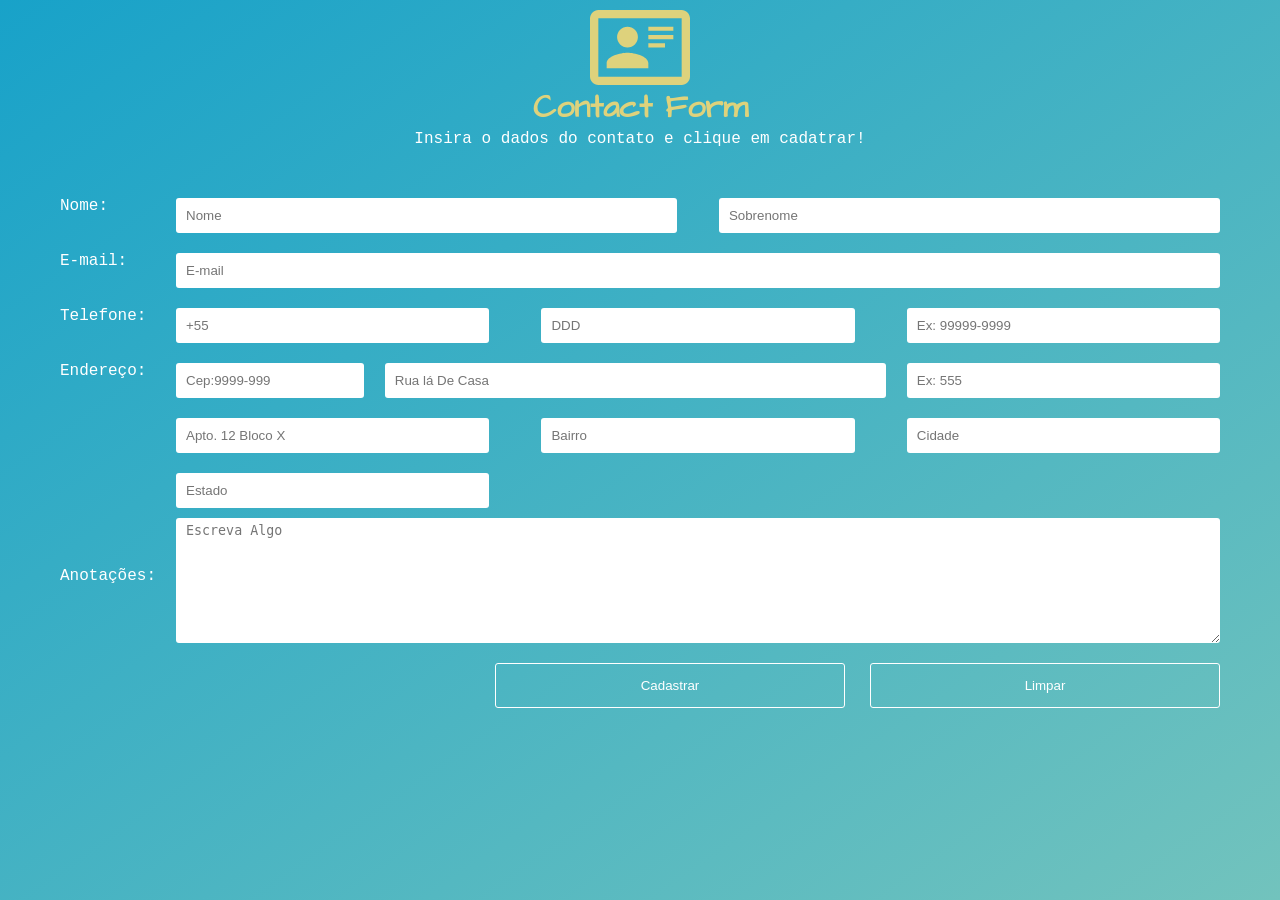
<file: ContactForm/index.html>
<!DOCTYPE html>
<html lang="pt-BR">

<head>
    <meta charset="UTF-8">
    <meta name="viewport" content="width=device-width, initial-scale=1.0">
    <title>ContactForm</title>
    <link rel="stylesheet" href="css/style.css">
</head>

<body>

    <header class="header">
        <div class="container container--flex-column">
            <img class="header__logo" src="./images/Vector.svg" alt="Logotipo do ContactForm">
            <h1 class="header__title">Contact Form</h1>
            <p class="header__text">Insira o dados do contato e clique em cadatrar!</p>
        </div>
    </header>

    <main>
        <div class="container">
            <form class="contact-form" action="">
                <div class="contact-form__linha">
                    <div class="contact-form__col-a">
                        <label class="contact-form__label" for="nome">Nome:</label>
                    </div>
                    <div class="contact-form__col-b">
                        <input class="contact-form__input contact-form__input--metade .contact-form__input:focus"
                            name="nome" id="nome" type="text" placeholder="Nome">
                        <input class="contact-form__input contact-form__input--metade .contact-form__input:focus"
                            name="sobrenome" id="sobrenome" type="text" placeholder="Sobrenome">
                    </div>
                </div>
                <div class="contact-form__linha">
                    <div class="contact-form__col-a">
                        <label class="contact-form__label" for="email">E-mail:</label>
                    </div>
                    <div class="contact-form__col-b">
                        <input class="contact-form__input contact-form__input--maximo" name="email" id="email"
                            type="email" placeholder="E-mail">
                    </div>
                </div>
                <div class="contact-form__linha">
                    <div class="contact-form__col-a">
                        <label class="contact-form__label" for="algo">Telefone:</label>
                    </div>
                    <div class="contact-form__col-b">
                        <input class="contact-form__input   contact-form__input--tres" name="numerointer"
                            id="numerointer" type="text" placeholder="+55">
                        <input class="contact-form__input contact-form__input--tres" name="DDD" id="DDD" type="text"
                            placeholder="DDD">
                        <input class="contact-form__input contact-form__input--tres" name="telefone" id="telefone"
                            type="text" placeholder="Ex: 99999-9999">
                    </div>
                </div>
                <div class="contact-form__linha">
                    <div class="contact-form__col-a">
                        <label class="contact-form__label" for="algo">Endereço:</label>
                    </div>
                    <div class="contact-form__col-b">
                        <input class="contact-form__input contact-form__input--dois" name="cep" id="cep" type="text"
                            placeholder="Cep:9999-999">
                        <input class="contact-form__input contact-form__input--metade" name="rua" id="rua" type="text"
                            placeholder="Rua lá De Casa">
                        <input class="contact-form__input contact-form__input--tres" name="numero" id="numero"
                            type="text" placeholder="Ex: 555">
                    </div>
                </div>
                <div class="contact-form__linha">
                    <div class="contact-form__col-a">
                        <label class="contact-form__label" for="AP"></label>
                    </div>
                    <div class="contact-form__col-b">
                        <input class="contact-form__input   contact-form__input--tres" name="AP" id="AP" type="text"
                            placeholder="Apto. 12 Bloco X">
                        <input class="contact-form__input contact-form__input--tres" name="bairro" id="bairro"
                            type="text" placeholder="Bairro">
                        <input class="contact-form__input contact-form__input--tres" name="cidade" id="cidade"
                            type="text" placeholder="Cidade">
                    </div>
                </div>
                <div class="contact-form__linha">
                    <div class="contact-form__col-a">
                        <label class="contact-form__label" for="algo"></label>
                    </div>
                    <div class="contact-form__col-b">
                        <input class="contact-form__input contact-form__input--tres" name="estado" id="estado"
                            type="text" placeholder="Estado">
                    </div>
                </div>


                <div class="contact-form__linha">
                    <div class="contact-form__col-a">
                        <label class="contact-form__label" for="AP">Anotações:</label>
                    </div>
                    <div class="contact-form__col-b">
                        <textarea class="Textarea contact-form__input" name="textarea" id="textarea"
                            placeholder="Escreva Algo"></textarea>
                    </div>
                </div>
                <article class="contact-button">
                    <button onclick="validarFormulario()" class="contact-button__cadastro contact-form__input" type="button"
                        id="Cadastrar" name="Cadastrar">Cadastrar</button>
                    <button onclick="alert('LIMPEI TUDINHO VAI TOMANDO!')"
                        class="contact-button__limpar contact-form__input" type="reset">Limpar</button>
                </article>
            </form>
        </div>
    </main>

    <!-- <script>
        function MinhaFuncao() {
            let nome = document.getElementById("nome").value;
            let sobrenome = document.getElementById("sobrenome").value;
            /*let email = document.getElementById("email").value;
            let telefone = document.getElementById("telefone").value;
            let numeinter = document.getElementById("numerointer").value;
            let numero = document.getElementById("numero").value;
            let rua = document.getElementById("rua").value;
            let estado = document.getElementById("estado").value;
            let DDD = document.getElementById("DDD").value;
            let cep = document.getElementById("cep").value;
            let AP = document.getElementById("AP").value;
            let bairro = document.getElementById("bairro").value;
            let cidade = document.getElementById("cidade").value;*/

            if (nome.length == 0) {
                document.getElementById("nome").style.border = "1px solid red";
                alert("Por favor, preencha o campo nome.");
            } /*else if (sobrenome.length == 0) {
                document.getElementById("sobrenome").style.border = "1px solid red";
                alert("Por favor, preencha o campo sobrenome.");
            } else if (email.length == 0) {
                document.getElementById("email").style.border = "1px solid red";
                alert("Por favor, preencha o campo email.");
            } else if (numeinter.length == 0) {
                document.getElementById("numerointer").style.border = "1px solid red";
                alert("Por favor, preencha o campo número internacional.");
            } else if (DDD.length == 0) {
                document.getElementById("DDD").style.border = "1px solid red";
                alert("Por favor, preencha o campo DDD.");
            } else if (telefone.length == 0) {
                document.getElementById("telefone").style.border = "1px solid red";
                alert("Por favor, preencha o campo telefone.");
            } else if (cep.length == 0) {
                document.getElementById("cep").style.border = "1px solid red";
                alert("Por favor, preencha o campo cep.");
            } else if (rua.length == 0) {
                document.getElementById("rua").style.border = "1px solid red";
                alert("Por favor, preencha o campo rua.");
            } else if (numero.length == 0) {
                document.getElementById("numero").style.border = "1px solid red";
                alert("Por favor, preencha o campo número.");
            } else if (AP.length == 0) {
                document.getElementById("AP").style.border = "1px solid red";
                alert("Por favor, preencha o campo AP.");
            } else if (bairro.length == 0) {
                document.getElementById("bairro").style.border = "1px solid red";
                alert("Por favor, preencha o campo bairro.");
            } else if (cidade.length == 0) {
                document.getElementById("cidade").style.border = "1px solid red";
                alert("Por favor, preencha o campo cidade.");
            } else if (estado.length == 0) {
                document.getElementById("estado").style.border = "1px solid red";
                alert("Por favor, preencha o campo estado.");
            }*/ else {
                alert("Cadastrado com sucesso!");
            }
        }
    </script> -->
<script src="js/script.js"></script>
</body>

</html>
</file>
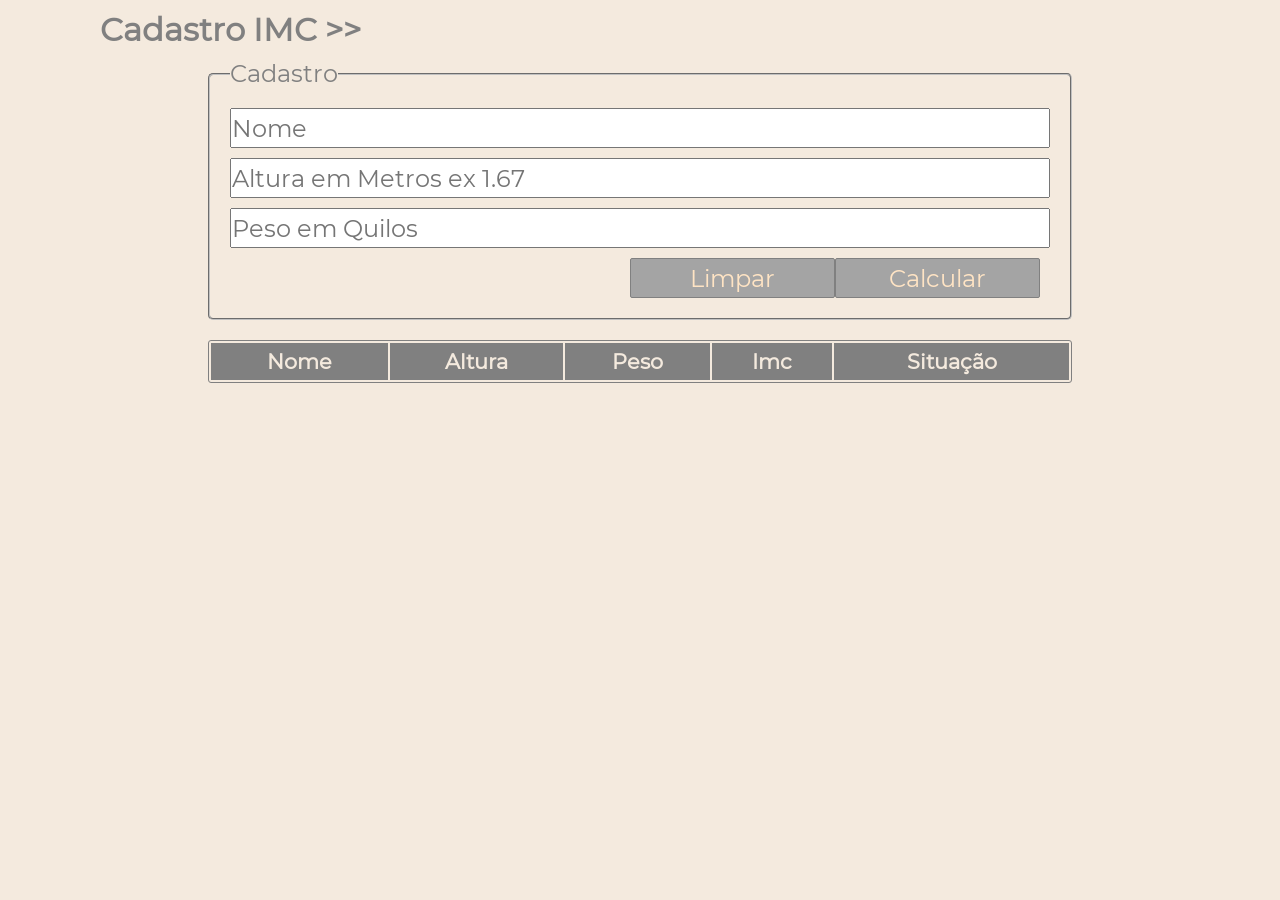
<file: imc-javascript-main/index.html>
<!DOCTYPE html>
<html lang="pt-br">

<head>
    <meta charset="UTF-8">
    <meta name="viewport" content="width=device-width, initial-scale=1.0">
    <meta http-equiv="X-UA-Compatible" content="ie=edge">
    <title>Formulários</title>
    <link rel="stylesheet" href="css/style.css">
</head>

<body>
    <h1>Cadastro IMC >></h1>
    <form>
        <fieldset>
            <legend>Cadastro</legend>

            <input type="text" id="nome" placeholder="Nome">
            <input type="number" id="altura" placeholder="Altura em Metros ex 1.67">
            <input type="number" id="peso" placeholder="Peso em Quilos">
            <button type="button" onclick="calcularIMC()">Calcular</button>
            <button type="reset">Limpar</button>
        </fieldset>
    </form>
    <section>
        <table>
            <thead>
                <tr>
                    <th class="nome">Nome</th>
                    <th class="altura">Altura</th>
                    <th class="peso">Peso</th>
                    <th class="imc">Imc</th>
                    <th class="situacao">Situação</th>
                </tr>
            </thead>

            <tbody id="cadastro"></tbody>
        </table>
    </section>


    <script src="./js/script.js"></script>
</body>

</html>
</file>
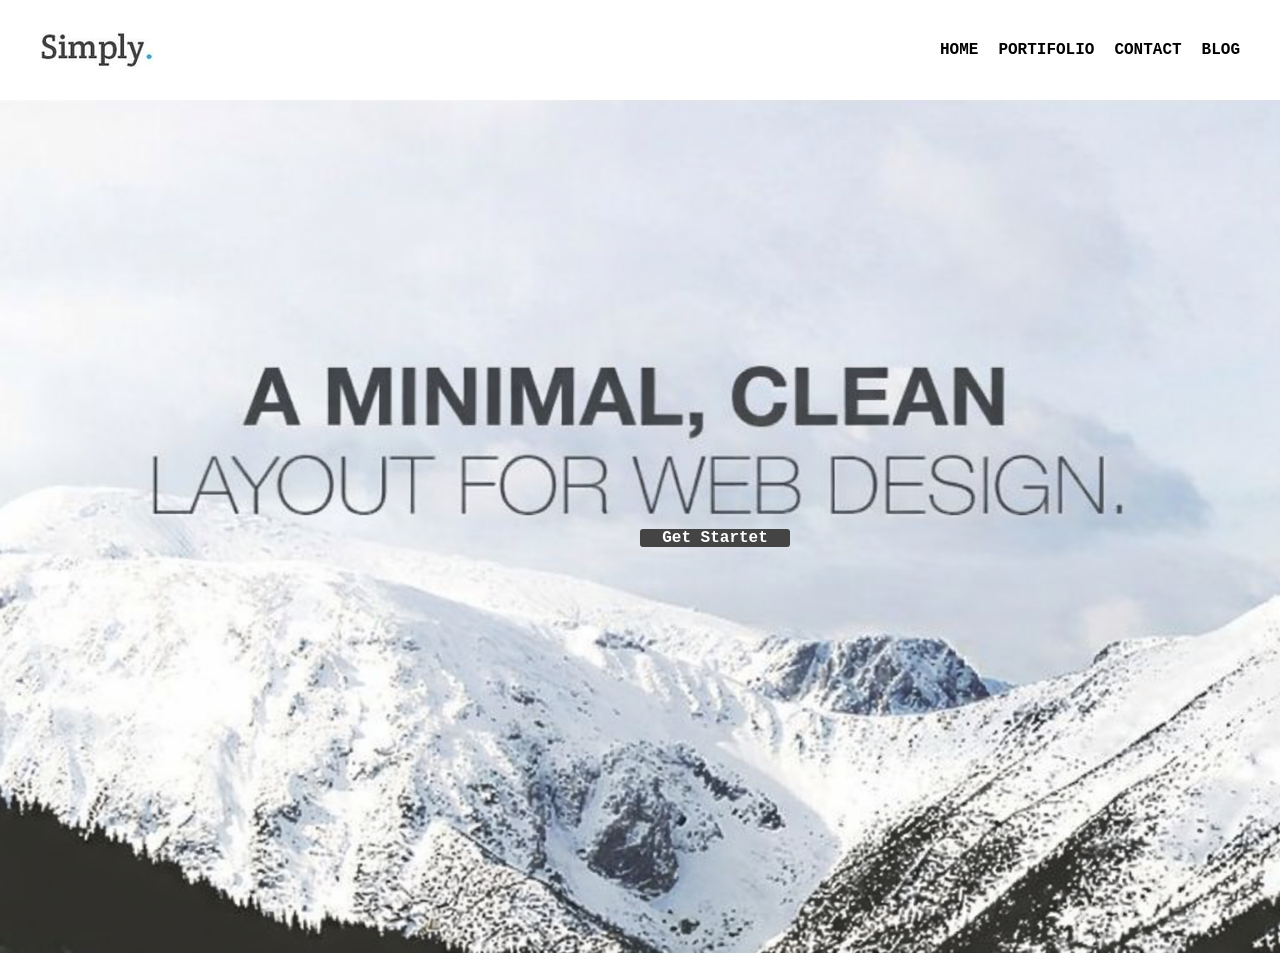
<file: FrontEndSimply/Simply/html/index.html>
<!DOCTYPE html>
<html lang="pt-BR">

<head>
    <meta charset="UTF-8">
    <meta name="viewport" content="width=device-width, initial-scale=1.0">
    <title>Simply</title>
    <link rel="stylesheet" href="../css/style.css">
</head>

<body>
    <header>
        <div class="layout-grid header-flex">
            <img src="../images/logotipo.png" alt="Logotipo da simply">
            <nav class="menu">
                <a href="">Home</a>
                <a href="">Portifolio</a>
                <a href="">Contact</a>
                <a href="">Blog</a>
            </nav>
        </div>
    </header>

    <article class="banner">
        <img src="../images/montanha-minimalista.png" alt="">
        <a href="">Get Startet</a>
    </article>

</body>

</html>
</file>
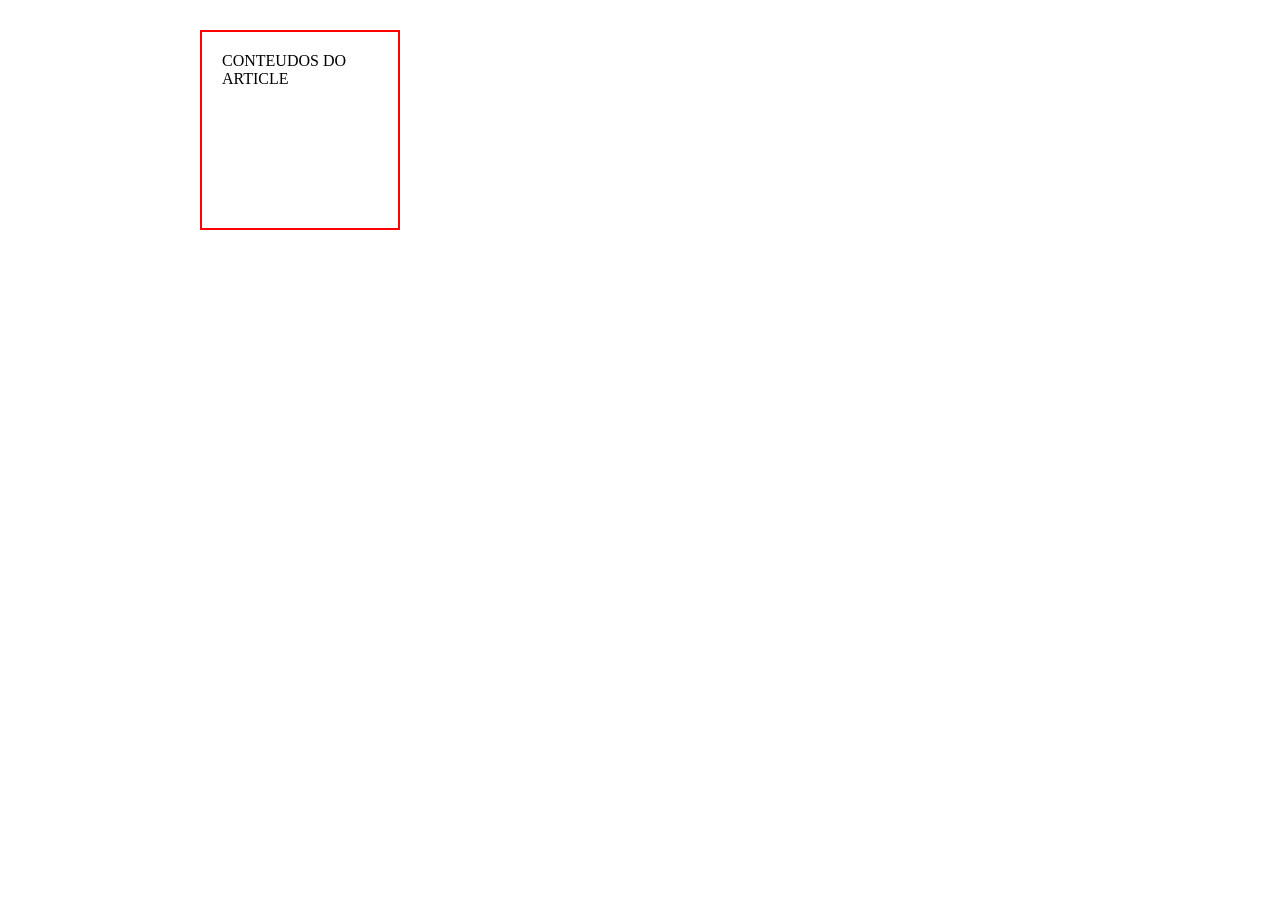
<file: ReviewCss/box-model.html>
<!DOCTYPE html>
<html lang="pt-BR">
<head>
    <meta charset="UTF-8">
    <meta name="viewport" content="width=device-width, initial-scale=1.0">
    <title>Review de modelo de caixa</title>
    <link rel="stylesheet" href="./box-model.css">
</head>
<body>
    <article class="caixa">CONTEUDOS DO ARTICLE</article>
</body>
</html>
</file>
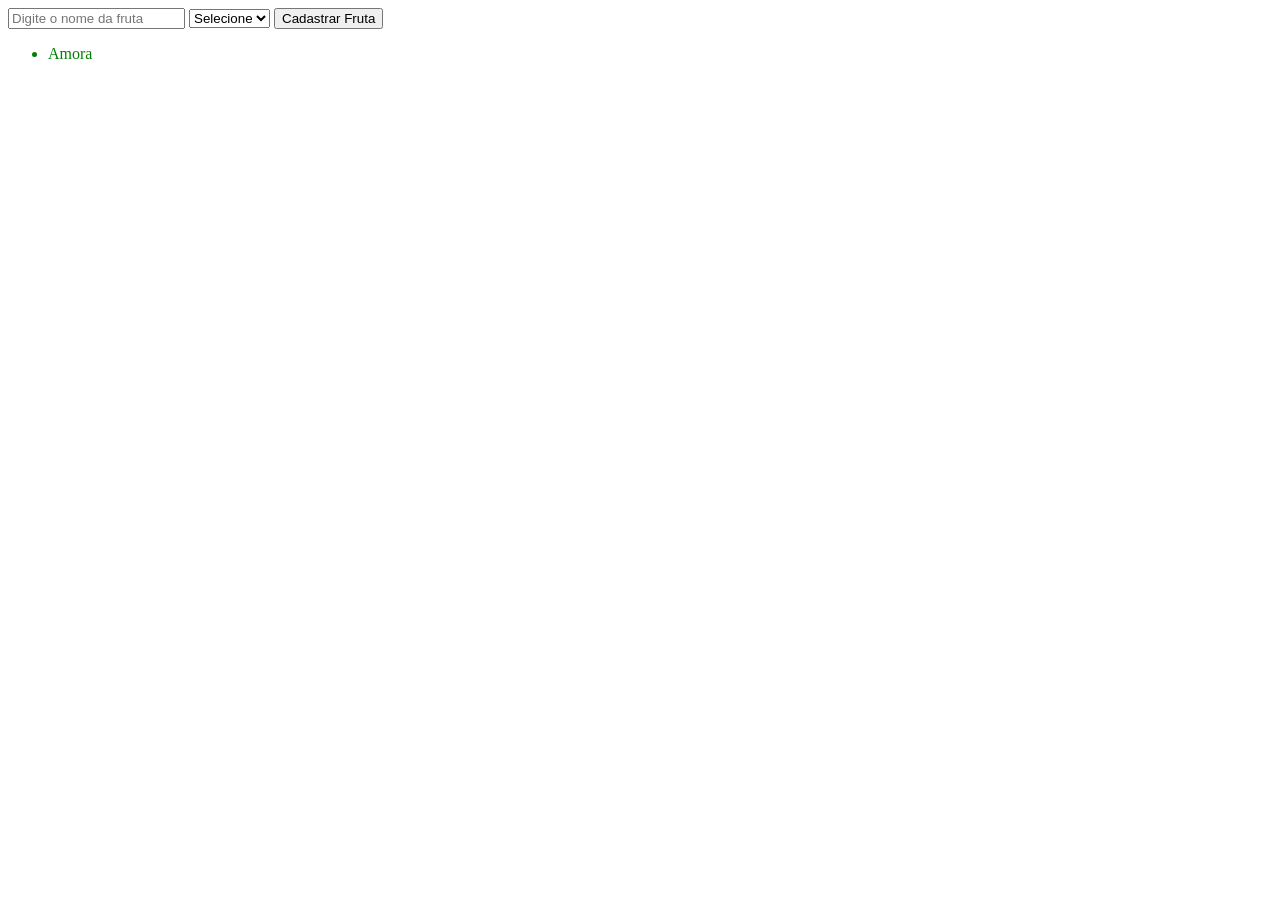
<file: fake-api/DOM/elementoPeloClassName-Exercicio.html>
<!DOCTYPE html>
<html lang="pt-BR">

<head>
    <meta charset="UTF-8">
    <meta name="viewport" content="width=device-width, initial-scale=1.0">
    <title>Pegar elemento pela class</title>

    <style>
        .corsim {
            color: green;
        }

        .cornao {
            color: red;
        }
    </style>

</head>

<body>

    <input type="text" id="fruta" placeholder="Digite o nome da fruta">

    <select name="" id="nomeClasse">
        <option value="">Selecione</option>
        <option value="corsim">Corsim</option>
        <option value="cornao">Cornao</option>
    </select>

    <button onclick="CadastrarFruta()">Cadastrar Fruta</button>

    <ul id="listarFrutas">
        <li class="corsim">Amora</li>
    </ul>

    <script>
        function CadastrarFruta() {
            const fruta = document.getElementById("fruta").value;
            const listaFrutas = document.getElementById("listarFrutas");
            const nomeClasse = document.getElementById("nomeClasse").value;

            if (fruta.trim().length == 0 || nomeClasse.length == 0) {
                alert("Preencha os campos corretamente");
                return false;
            }

            listaFrutas.innerHTML += `<li class="${nomeClasse}">${fruta}</li>`;
        }
    </script>

</body>

</html>
</file>
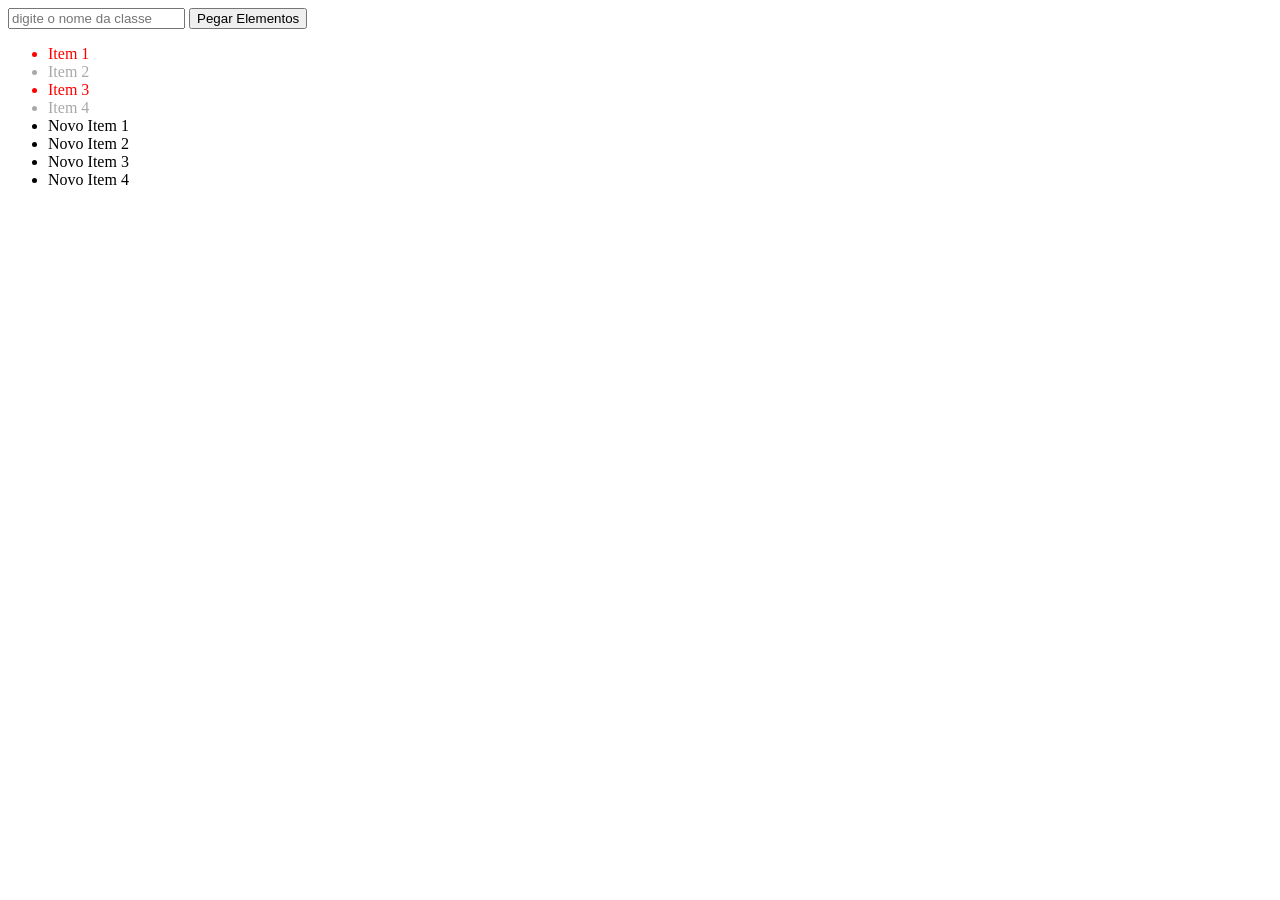
<file: fake-api/DOM/elementoPeloClassName.html>
<!DOCTYPE html>
<html lang="pt-BR">
<head>
    <meta charset="UTF-8">
    <meta name="viewport" content="width=device-width, initial-scale=1.0">
    <title>Pegar elemento pela class</title>

    <style>

        .corsin{
            color: red;
        }

        .cornao{
            color: darkgray;
        }

    </style>

</head>
<body>

    <input type="text" onblur="getElements(this.value);" placeholder="digite o nome da classe">

    <button onclick="getElements()">Pegar Elementos</button>

    <ul>
            <li class="corsin">Item 1</li>
            <li class="cornao">Item 2</li>
            <li class="corsin">Item 3</li>
            <li class="cornao">Item 4</li>
            <li class="teste">Novo Item 1</li>
            <li class="teste">Novo Item 2</li>
            <li class="teste">Novo Item 3</li>
            <li class="teste">Novo Item 4</li>
    </ul>

    <script>
        function getElements(nomeClasse = "cornao") {
            cornoes = document.getElementsByClassName(nomeClasse);

            // console.log(cornoes);
            // console.log(cornoes[0]);
            // console.log(cornoes[0].textContent);
            
            //exibir os textos com for

            for (let i = 0; i < cornoes.length; i++) {
                console.log(cornoes[i].textContent);
            }
        }
    </script>

</body>
</html>
</file>
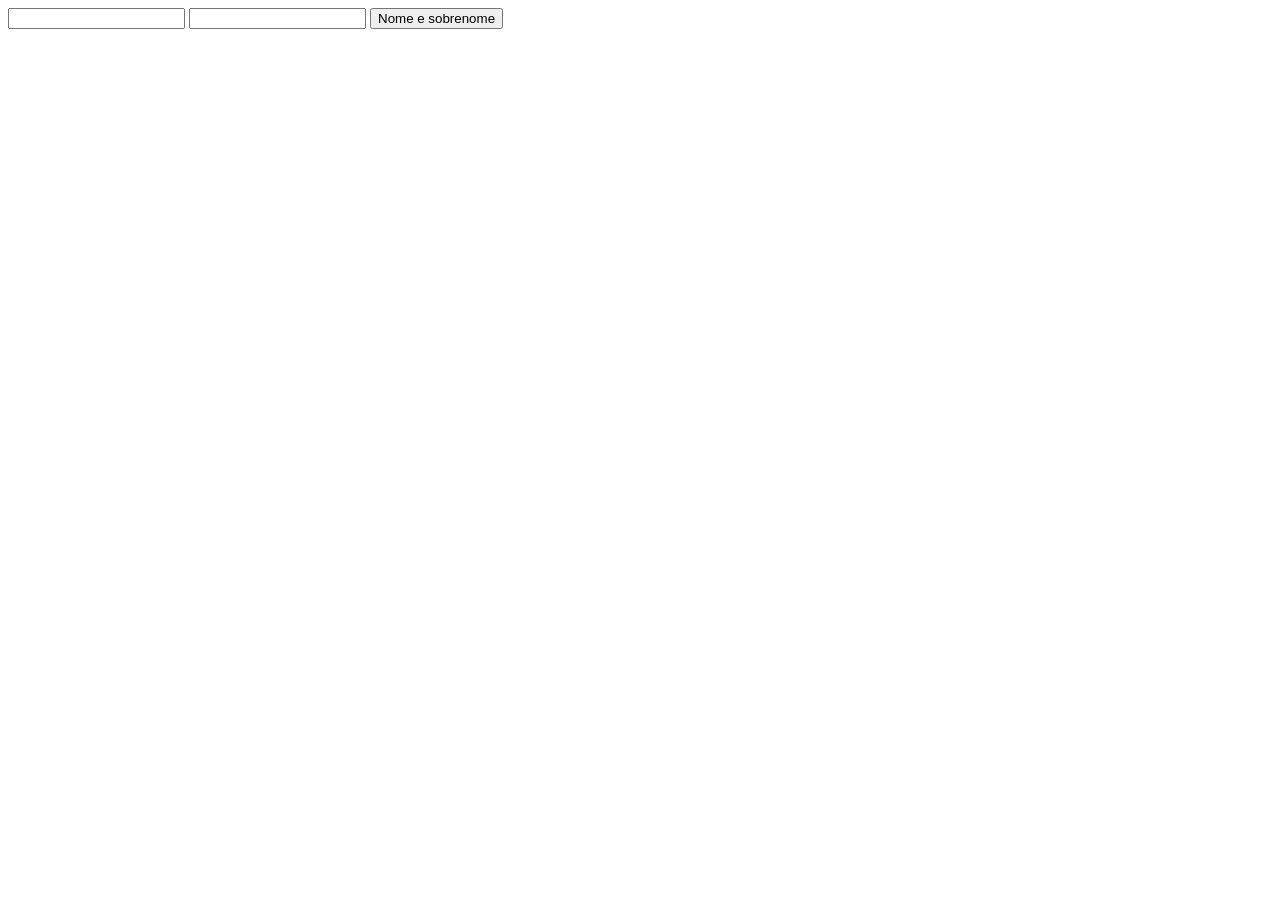
<file: fake-api/DOM/elementoPeloId.html>
<!DOCTYPE html>
<html lang="en">

<head>
    <meta charset="UTF-8">
    <meta name="viewport" content="width=device-width, initial-scale=1.0">
    <title>Pegar elemento pelo id</title>
</head>

<body>
    <input type="text" id="nome">
    <input type="text" id="sobrenome">
    <button onclick="juntarNome();">Nome e sobrenome</button>

    <script>
        function juntarNome() {
            const nome = window.document.getElementById("nome");
            let sobrenome = document.getElementById("sobrenome").value;                 
            console.log(nome);
            console.log(sobrenome);
            console.log(nome.value);
            console.log(nome.id);
            // nome = "Maria Eduarda";
        }
    </script>
</body>

</html>
</file>
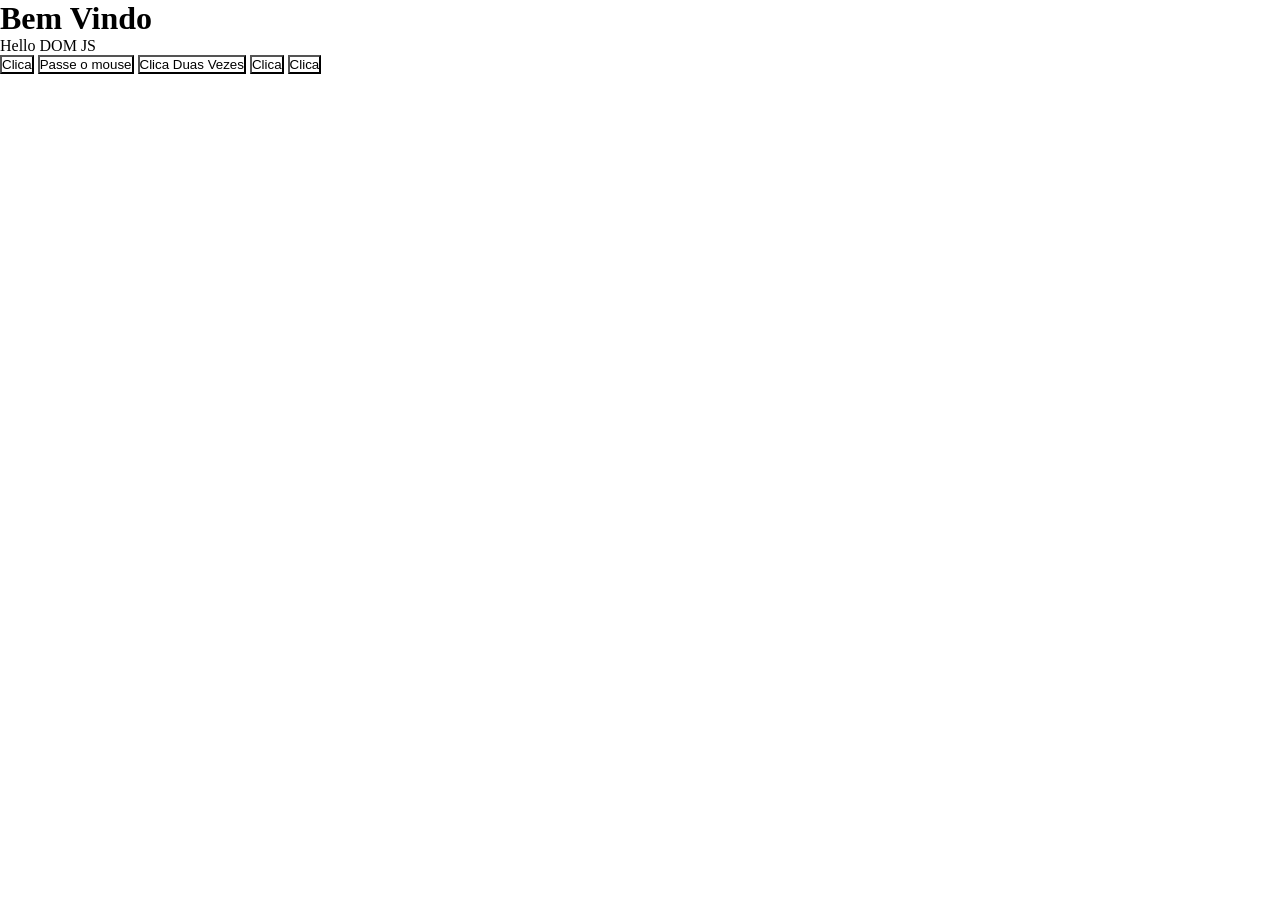
<file: fake-api/DOM/helloDOM.html>
<!DOCTYPE html>
<html lang="pt-BR">

<head>
    <meta charset="UTF-8">
    <meta name="viewport" content="width=device-width, initial-scale=1.0">
    <link rel="stylesheet" href="uau.css">
    <title>Document</title>
</head>

<body>
    <h1 id="titulo">Bem Vindo</h1>
    <p>Hello DOM JS</p>
    <button onmousedown="saudacao()">Clica</button>
    <button onmouseover="saudacaoLegal()">Passe o mouse</button>
    <button ondblclick="mouseClicadoDuasVezes()">Clica Duas Vezes</button>
    <button onmouseup="saudacaoLegal()">Clica</button>
    <button onmousedown="saudacao()">Clica</button>

    <script>
        alert(`titulo: ${document.getElementById("titulo").textContent}`);

        //java é uma linguagem de programação case sensitive e tem uma sintaxe semelhante a outras linguagens de programação como C++ e C#.
        function saudacao() {
            alert('Andam dizendo que o tue é o demonio');
        }
        function saudacaoLegal() {
            alert('Tudo que ele escreve te consome');
        }
        function mouseClicadoDuasVezes() {
            alert('não vai se deixar levar é no detalhe que o diabo se esconde');
        }
    </script>
</body>

</html>
</file>
<file: ContactForm/css/style.css>
@font-face {
    font-family: architech;
    src: url(./Fonts/Architects_Daughter/ArchitectsDaughter-Regular.ttf);
}

* {
    margin: 0;
    padding: 0;
    box-sizing: border-box;
}

body {
    background-image: linear-gradient(to right bottom, #18a2c9, #72c3bd);
    background-repeat: no-repeat;
    width: 100%;
    min-height: 100vh;
}

.container {
    width: 100%;
    max-width: 1200px;
    margin: 0 auto;
    /*  border: 1px solid white;*/
}

.container--flex-column {
    display: flex;
    flex-direction: column;
    justify-content: center;
    align-items: center;
}

.header {
    padding: 10px;
    /*height: 80px;*/
    /* border: 1px solid red;*/
}

.header__logo {
    width: 100px;
}

.header__text {
    font-family: 'Courier New', Courier, monospace;
    color: white;
}

.header__title {
    font-family: architech;
    color: #DED27C;
}

.contact-form {
    padding: 20px;
    width: auto;
    height: auto;
    ;
    /* border: 1px solid #DED27C;*/
}

.contact-form__linha {
    display: flex;
    /* border: 1px solid red;*/
}

.contact-form__col-a {
    width: 10%;
    display: flex;
    align-items: center;
}

.contact-form__col-b {
    width: 90%;
    display: flex;
    flex-direction: row;
    justify-content: space-between;
}

.contact-form__col-c {
    width: 90%;
    display: flex;
    flex-direction: row;
}


.contact-form__input {
    color: #18a2c9;
    padding: 5px 10px;
    border: none;
    border-radius: 3px;
    outline: none;
    transition: background-color 0.4s, color 0.4s, border 0.4s;
    margin-top: 20px;
}

.contact-form__input:focus {
    background-color: #72c3bd;
    color: #ffffff;
    border: 1px solid #ffffff;
}

.contact-form__input--dois {
    width: 18%;
    height: 35px;
}

.contact-form__input--tres {
    width: 30%;
    height: 35px;
}

.contact-form__input--metade {
    width: 48%;
    height: 35px;
}

.contact-form__input--maximo {
    width: 100%;
    height: 35px;
}

.contact-form__label {
    font-family: 'Courier New', Courier, monospace;
    color: #ffffff;
    font-weight: 400;
}

.Textarea {
    width: 100%;
    height: 125px;
    margin-top: 10px;
    color: #18a2c9;
    padding: 5px 10px;
    border: none;
    border-radius: 3px;
    outline: none;
    transition: background-color 0.4s, color 0.4s, border 0.4s;
}

.contact-button {
    display: flex;
    align-items: center;
    justify-content: end;
    gap: 25px;
}

.contact-button__cadastro {
    width: 350px;
    height: 45px;
    color: white;
    background-color: transparent;
    border: white solid 1px;
    border-radius: 3px;
}

.contact-button__limpar {
    width: 350px;
    height: 45px;
    color: white;
    background-color: transparent;
    border: white solid 1px;
    border-radius: 3px;
}




/*Tablet BreakPoint*/
@media screen and (max-width: 991px) {
    .container {
        max-width: 740px;
    }

    .contact-form__label {
        font-size: 70%;
    }
}

/*Mobile BreakPoint*/
@media screen and (max-width: 740px) {

    .contact-form__label {
        display: none;
    }

    .contact-form__input {
        display: flex;
        flex-wrap: wrap;
        width: 100%;
        gap: 10px;
    }

    .contact-form__col-b {
        display: flex;
        flex-direction: column;
        justify-content: center;
        align-items: center;
    }

    .header__logo {
        width: 80px;
    }

    .header__text {
        font-size: 80%;
        display: flex;
        justify-content: center;
        text-align: center;
    }

    .contact-form__linha {
        display: flex;
        flex-direction: column;
        justify-content: center;
        align-items: center;
    }

    .contact-button {
        display: flex;
        flex-direction: column;
        justify-content: center;
        align-items: center;
        gap: 1px;
    }

    .contact-button__cadastro {
        width: 90%;
    }

    .contact-button__limpar {
        width: 90%;
    }
}
</file>
<file: imc-javascript-main/css/style.css>
/* @import url('https://fonts.googleapis.com/css?family=Montserrat'); */
 
@font-face {
    font-family: 'Montserrat';
    src: url('../fonts/Montserrat/Montserrat-Regular.ttf') /*Para os demais navegadores*/;
    /* font-weight: normal;
    font-style: normal; */
}

/* Reset de página */

* {
    margin: 0;
    padding: 0;
    box-sizing: border-box;
}

body {
    font-family: 'Montserrat', sans-serif;
    font-size: 16px;
    background: #f4eade;
    color: grey;
    padding: 10px;
}

h1 { font-size: 1.5rem; }

form, table {
    width: 100%;
    margin: 0 auto;
    border-radius: 3px;
}

form { margin-top: 10px; }

form fieldset {
    padding: 8px;
    border-radius: 5px;
}

form input, form button { height: 35px; }

form input {
    font-family: 'Montserrat', sans-serif;
    width: 100%;
    height: 35px;
    font-size: 1rem;
    margin-bottom: 10px;
}

form input:focus {
    color: rgba(154, 150, 150, 0.769);
    background-color: rgb(245, 232, 218);
    outline-color: #fcbf74;
    outline-width: 5px;
    border: none
}

form input:focus::placeholder { color: rgba(128, 128, 128, 0.4); }

form button {
    width: 25%;
    height: 35px;
    float: right;

    color: bisque;
    font-family: 'Montserrat', sans-serif;
    font-size: 0.9rem;
    background-color: #a4a4a4;

    border: 1px solid grey;
    border-radius: 2px;
    outline: none;
}

form button[type="button"] { margin-right: 10px; }

section { margin-top: 20px; }

table {
    border: 1px solid grey;
    font-size: 0.8rem;
}

table th, table td {
    padding: 3px;
    border: 1px solid grey;
}

table th { font-weight: bold !important; }

table thead tr {
    background-color: grey;
    color: #f4eade;
}

/* 
    (odd) para linhas ímpares e 
    (even) para linhas pares
*/
table tbody tr:nth-child(odd) { background-color: white; }

table tbody tr:nth-child(even) { background-color: #f6d6a8; }

table tbody { text-align: center; }


table td:first-of-type { text-align: left; }

/* tablets */

@media screen and (min-width: 768px) {
    
    h1 { font-size: 2rem }

    form, table { width: 80%; }

    form fieldset { padding: 20px; }

    form fieldset legend {
        font-size: 1.5rem;
    }

    form input, form button {
        font-size: 1.5rem;
        height: 40px;
    }
    
    table { font-size: 1.3rem; }

    table th, table td { padding: 5px; }
}

@media screen and (min-width: 1200px) {
    
    body  {
        max-width: 1100px;
        margin: 0 auto;
    }
}
</file>
<file: FrontEndSimply/Simply/css/style.css>
*{
    margin: 0;
    padding: 0;
    box-sizing: border-box;
}

header{
    width: 100%;
    height: 100px;
}

.layout-grid{
    width: 100%;
    height: 100%;
    max-width: 1200px;
    margin: 0 auto;
}

.header-flex{
    display: flex;
    justify-content: space-between;
    align-items: center;
}

header > img{
    width: 130px;
}

.menu{
    display: flex;
    justify-content: space-between;
    width: 300px;
}

.menu > a{
    text-transform: uppercase;
    text-decoration: none;
    color: black;
    font-family: 'Courier New', Courier, monospace;
    font-weight: 600;
}

.banner{
    position: relative;
    top: 0;
    left: 0;
}

.banner > img{
    top: 0;
    left: 0;
    width: 100%;
}

.banner > a{
    position: absolute;
    top: 50%;
    left: 50%;
    display: flex;
    justify-content: center;
    align-items: center;
    width: 150px;
    color: white;
    background-color: #444444;
    border-radius: 3px;
    font-family: 'Courier New', Courier, monospace;
    text-decoration: none;
    font-weight: 600;
}
</file>
<file: ReviewCss/box-model.css>
/*
Box Model
Margin, Padding, Border, Content
Box-sizing: content-box, border-box
*/

/*Reset Css*/
* {
    margin: 0;
    padding: 0;
    box-sizing: border-box;
}
.caixa { 
    box-sizing: border-box;
    width: 200px;
    height: 200px;
    padding-top: 20px;
    padding-right: 30px;
    padding-bottom: 10px;
    padding-left: 20px;
    margin-top: 30px;
    margin-right: 20px;
    margin-bottom: 12px;
    margin-left: 200px;
    border: 2px solid rgb(255, 0, 0);
}
</file>
<file: fake-api/DOM/uau.css>
* {
    margin: 0;
    padding: 0;
    box-sizing: border-box;
    background-color: white;
}

.h1 {
    color: white;
    font-size: 2em;
    text-align: center;
    margin-top: 20px;
}
</file>
